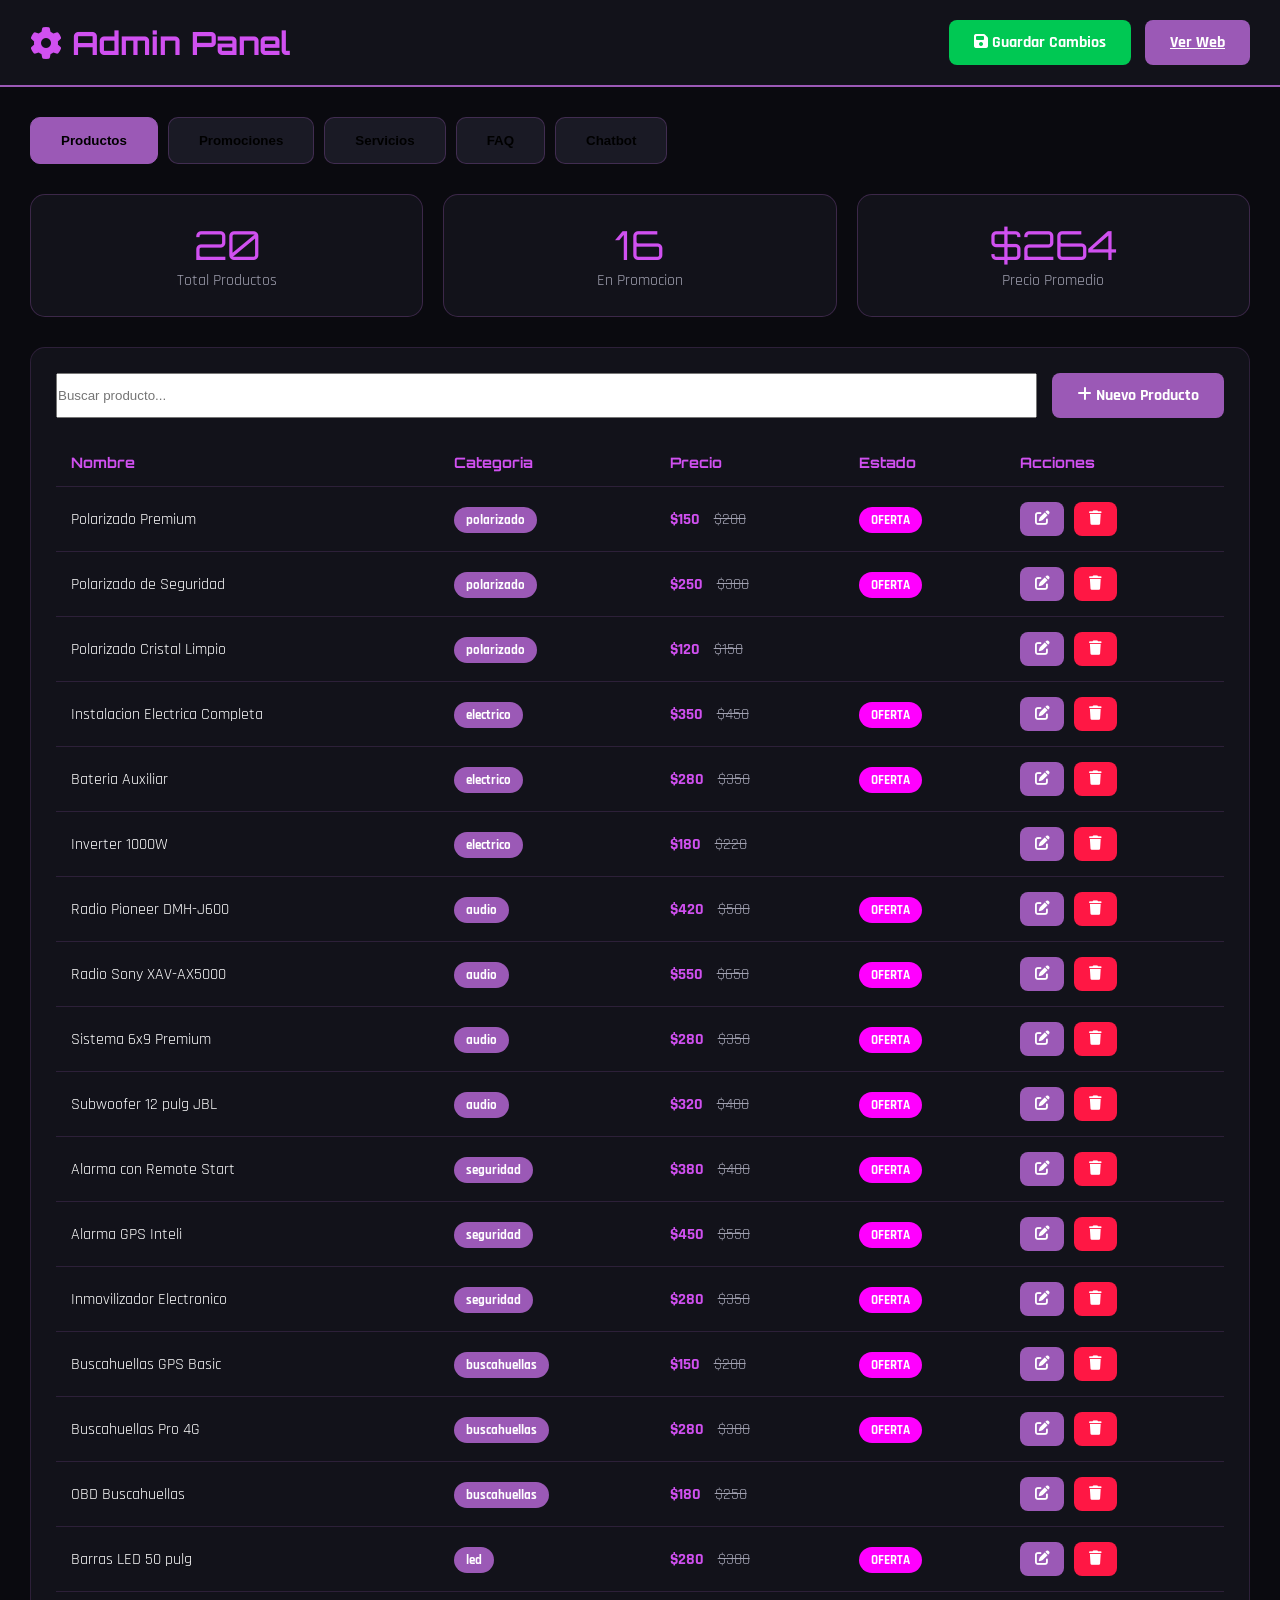
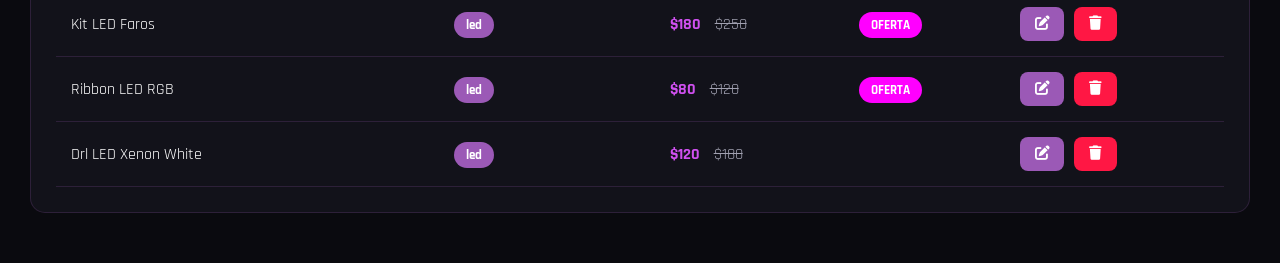
<file: admin.html>
<!DOCTYPE html>
<html lang="es">
<head>
    <meta charset="UTF-8">
    <meta name="viewport" content="width=device-width, initial-scale=1.0">
    <title>Admin - Accesorios Auto Pro</title>
    <link href="https://fonts.googleapis.com/css2?family=Orbitron:wght@400;700&family=Rajdhani:wght@400;600;700&display=swap" rel="stylesheet">
    <link rel="stylesheet" href="https://cdnjs.cloudflare.com/ajax/libs/font-awesome/6.4.0/css/all.min.css">
    <style>
        :root {
            --primary: #9b59b6;
            --primary-dark: #7d3c98;
            --neon-purple: #d050f0;
            --neon-pink: #ff00ff;
            --dark: #0a0a0f;
            --dark-secondary: #12121a;
            --dark-tertiary: #1a1a25;
            --text: #ffffff;
            --text-muted: #a0a0b0;
            --success: #00c853;
            --danger: #ff1744;
        }
        * { margin: 0; padding: 0; box-sizing: border-box; }
        body { font-family: 'Rajdhani', sans-serif; background: var(--dark); color: var(--text); }
        
        .admin-header {
            background: var(--dark-secondary);
            padding: 20px 30px;
            display: flex;
            justify-content: space-between;
            align-items: center;
            border-bottom: 2px solid var(--primary);
        }
        .admin-header h1 { font-family: 'Orbitron', sans-serif; color: var(--neon-purple); }
        .btn {
            padding: 12px 25px;
            border: none;
            border-radius: 8px;
            cursor: pointer;
            font-family: 'Rajdhani', sans-serif;
            font-weight: 700;
            font-size: 1rem;
            transition: all 0.3s;
        }
        .btn-primary { background: var(--primary); color: var(--text); }
        .btn-primary:hover { background: var(--neon-purple); box-shadow: 0 0 20px var(--neon-purple); }
        .btn-success { background: var(--success); color: #fff; }
        .btn-danger { background: var(--danger); color: #fff; }
        
        .container { max-width: 1400px; margin: 0 auto; padding: 30px; }
        
        .tabs { display: flex; gap: 10px; margin-bottom: 30px; }
        .tab {
            padding: 15px 30px;
            background: var(--dark-tertiary);
            border: 1px solid rgba(155,89,182,0.3);
            border-radius: 10px;
            cursor: pointer;
            font-weight: 600;
            transition: all 0.3s;
        }
        .tab.active { background: var(--primary); border-color: var(--primary); }
        
        .panel { display: none; }
        .panel.active { display: block; }
        
        .card {
            background: var(--dark-secondary);
            border: 1px solid rgba(155,89,182,0.2);
            border-radius: 15px;
            padding: 25px;
            margin-bottom: 20px;
        }
        
        .form-grid {
            display: grid;
            grid-template-columns: repeat(auto-fit, minmax(250px, 1fr));
            gap: 20px;
        }
        .form-group { margin-bottom: 15px; }
        .form-group label { display: block; margin-bottom: 8px; font-weight: 600; color: var(--text-muted); }
        .form-group input, .form-group select, .form-group textarea {
            width: 100%;
            padding: 15px;
            background: var(--dark-tertiary);
            border: 1px solid rgba(155,89,182,0.3);
            border-radius: 10px;
            color: var(--text);
            font-family: 'Rajdhani', sans-serif;
            font-size: 1rem;
        }
        .form-group input:focus { outline: none; border-color: var(--primary); }
        
        .table { width: 100%; border-collapse: collapse; }
        .table th, .table td {
            padding: 15px;
            text-align: left;
            border-bottom: 1px solid rgba(155,89,182,0.2);
        }
        .table th { color: var(--neon-purple); font-family: 'Orbitron', sans-serif; font-size: 0.9rem; }
        .table tr:hover { background: var(--dark-tertiary); }
        
        .badge {
            padding: 5px 12px;
            border-radius: 20px;
            font-size: 0.8rem;
            font-weight: 700;
        }
        .badge-promocion { background: var(--neon-pink); }
        .badge-normal { background: var(--primary); }
        
        .acciones { display: flex; gap: 10px; }
        .btn-sm { padding: 8px 15px; font-size: 0.9rem; }
        
        .modal {
            display: none;
            position: fixed;
            top: 0;
            left: 0;
            width: 100%;
            height: 100%;
            background: rgba(0,0,0,0.8);
            z-index: 1000;
            justify-content: center;
            align-items: center;
        }
        .modal.active { display: flex; }
        .modal-content {
            background: var(--dark-secondary);
            border: 2px solid var(--primary);
            border-radius: 20px;
            padding: 30px;
            max-width: 600px;
            width: 90%;
            max-height: 90vh;
            overflow-y: auto;
        }
        
        .toast {
            position: fixed;
            bottom: 30px;
            right: 30px;
            padding: 20px 30px;
            border-radius: 10px;
            color: #fff;
            font-weight: 700;
            transform: translateY(100px);
            transition: all 0.3s;
        }
        .toast.show { transform: translateY(0); }
        .toast-success { background: var(--success); }
        .toast-error { background: var(--danger); }
        
        .stats-grid {
            display: grid;
            grid-template-columns: repeat(auto-fit, minmax(200px, 1fr));
            gap: 20px;
            margin-bottom: 30px;
        }
        .stat-card {
            background: var(--dark-secondary);
            border: 1px solid rgba(155,89,182,0.3);
            border-radius: 15px;
            padding: 25px;
            text-align: center;
        }
        .stat-number { font-family: 'Orbitron', sans-serif; font-size: 2.5rem; color: var(--neon-purple); }
        .stat-label { color: var(--text-muted); }
        
        .search-bar {
            display: flex;
            gap: 15px;
            margin-bottom: 20px;
        }
        .search-bar input { flex: 1; }
        
        @media (max-width: 768px) {
            .form-grid { grid-template-columns: 1fr; }
            .table { font-size: 0.9rem; }
            .admin-header { flex-direction: column; gap: 15px; }
        }
    </style>
</head>
<body>
    <header class="admin-header">
        <h1><i class="fas fa-cog"></i> Admin Panel</h1>
        <div>
            <span id="statusGuardar" style="color: var(--text-muted); margin-right: 15px;"></span>
            <button class="btn btn-success" onclick="guardarTodo()">
                <i class="fas fa-save"></i> Guardar Cambios
            </button>
            <a href="index.html" class="btn btn-primary" style="margin-left: 10px;">Ver Web</a>
        </div>
    </header>

    <div class="container">
        <div class="tabs">
            <button class="tab active" onclick="cambiarTab('productos')">Productos</button>
            <button class="tab" onclick="cambiarTab('promociones')">Promociones</button>
            <button class="tab" onclick="cambiarTab('servicios')">Servicios</button>
            <button class="tab" onclick="cambiarTab('faq')">FAQ</button>
            <button class="tab" onclick="cambiarTab('chatbot')">Chatbot</button>
        </div>

        <div id="productos" class="panel active">
            <div class="stats-grid">
                <div class="stat-card">
                    <div class="stat-number" id="totalProductos">0</div>
                    <div class="stat-label">Total Productos</div>
                </div>
                <div class="stat-card">
                    <div class="stat-number" id="productosPromo">0</div>
                    <div class="stat-label">En Promocion</div>
                </div>
                <div class="stat-card">
                    <div class="stat-number" id="precioPromedio">$0</div>
                    <div class="stat-label">Precio Promedio</div>
                </div>
            </div>
            
            <div class="card">
                <div class="search-bar">
                    <input type="text" id="buscarProducto" placeholder="Buscar producto..." onkeyup="filtrarProductos()">
                    <button class="btn btn-primary" onclick="abrirModal('modalProducto')">
                        <i class="fas fa-plus"></i> Nuevo Producto
                    </button>
                </div>
                <table class="table">
                    <thead>
                        <tr>
                            <th>Nombre</th>
                            <th>Categoria</th>
                            <th>Precio</th>
                            <th>Estado</th>
                            <th>Acciones</th>
                        </tr>
                    </thead>
                    <tbody id="tablaProductos"></tbody>
                </table>
            </div>
        </div>

        <div id="promociones" class="panel">
            <div class="card">
                <button class="btn btn-primary" onclick="abrirModal('modalPromocion')" style="margin-bottom: 20px;">
                    <i class="fas fa-plus"></i> Nueva Promocion
                </button>
                <table class="table">
                    <thead>
                        <tr>
                            <th>Titulo</th>
                            <th>Descripcion</th>
                            <th>Descuento</th>
                            <th>Valido hasta</th>
                            <th>Acciones</th>
                        </tr>
                    </thead>
                    <tbody id="tablaPromociones"></tbody>
                </table>
            </div>
        </div>

        <div id="servicios" class="panel">
            <div class="card">
                <button class="btn btn-primary" onclick="abrirModal('modalServicio')" style="margin-bottom: 20px;">
                    <i class="fas fa-plus"></i> Nuevo Servicio
                </button>
                <table class="table">
                    <thead>
                        <tr>
                            <th>Servicio</th>
                            <th>Precio</th>
                            <th>Duracion</th>
                            <th>Acciones</th>
                        </tr>
                    </thead>
                    <tbody id="tablaServicios"></tbody>
                </table>
            </div>
        </div>

        <div id="faq" class="panel">
            <div class="card">
                <button class="btn btn-primary" onclick="abrirModal('modalFAQ')" style="margin-bottom: 20px;">
                    <i class="fas fa-plus"></i> Nueva Pregunta
                </button>
                <table class="table">
                    <thead>
                        <tr>
                            <th>Pregunta</th>
                            <th>Respuesta</th>
                            <th>Acciones</th>
                        </tr>
                    </thead>
                    <tbody id="tablaFAQ"></tbody>
                </table>
            </div>
        </div>

        <div id="chatbot" class="panel">
            <div class="card">
                <h3 style="margin-bottom: 20px; color: var(--neon-purple);">Configuracion del Chatbot</h3>
                <div class="form-group">
                    <label>Mensaje de Saludo</label>
                    <input type="text" id="chatbotSaludo" onchange="marcarCambio()">
                </div>
                <div class="form-group">
                    <label>Mensaje de Despedida</label>
                    <input type="text" id="chatbotDespedida" onchange="marcarCambio()">
                </div>
            </div>
        </div>
    </div>

    <div id="modalProducto" class="modal">
        <div class="modal-content">
            <h2 style="margin-bottom: 20px;">Nuevo Producto</h2>
            <div class="form-group">
                <label>Nombre</label>
                <input type="text" id="prodNombre">
            </div>
            <div class="form-group">
                <label>Categoria</label>
                <select id="prodCategoria">
                    <option value="polarizado">Polarizado</option>
                    <option value="electrico">Electrico</option>
                    <option value="audio">Audio</option>
                    <option value="seguridad">Alarmas</option>
                    <option value="buscahuellas">GPS</option>
                    <option value="led">LED</option>
                </select>
            </div>
            <div class="form-group">
                <label>Descripcion</label>
                <textarea id="prodDescripcion" rows="3"></textarea>
            </div>
            <div class="form-grid">
                <div class="form-group">
                    <label>Precio ($)</label>
                    <input type="number" id="prodPrecio">
                </div>
                <div class="form-group">
                    <label>Precio Anterior ($)</label>
                    <input type="number" id="prodPrecioAnterior">
                </div>
            </div>
            <div class="form-group">
                <label>Promocion</label>
                <select id="prodPromocion">
                    <option value="false">No</option>
                    <option value="true">Si</option>
                </select>
            </div>
            <div class="acciones" style="margin-top: 20px;">
                <button class="btn btn-primary" onclick="guardarProducto()">Guardar</button>
                <button class="btn btn-danger" onclick="cerrarModal('modalProducto')">Cancelar</button>
            </div>
        </div>
    </div>

    <div id="modalPromocion" class="modal">
        <div class="modal-content">
            <h2 style="margin-bottom: 20px;">Nueva Promocion</h2>
            <div class="form-group">
                <label>Titulo</label>
                <input type="text" id="promTitulo">
            </div>
            <div class="form-group">
                <label>Descripcion</label>
                <textarea id="promDescripcion" rows="3"></textarea>
            </div>
            <div class="form-grid">
                <div class="form-group">
                    <label>Descuento</label>
                    <input type="text" id="promDescuento" placeholder="20%">
                </div>
                <div class="form-group">
                    <label>Valido hasta</label>
                    <input type="date" id="promValido">
                </div>
            </div>
            <div class="acciones" style="margin-top: 20px;">
                <button class="btn btn-primary" onclick="guardarPromocion()">Guardar</button>
                <button class="btn btn-danger" onclick="cerrarModal('modalPromocion')">Cancelar</button>
            </div>
        </div>
    </div>

    <div id="modalServicio" class="modal">
        <div class="modal-content">
            <h2 style="margin-bottom: 20px;">Nuevo Servicio</h2>
            <div class="form-group">
                <label>Nombre</label>
                <input type="text" id="servNombre">
            </div>
            <div class="form-grid">
                <div class="form-group">
                    <label>Precio ($)</label>
                    <input type="number" id="servPrecio">
                </div>
                <div class="form-group">
                    <label>Duracion</label>
                    <input type="text" id="servDuracion" placeholder="2-4 horas">
                </div>
            </div>
            <div class="acciones" style="margin-top: 20px;">
                <button class="btn btn-primary" onclick="guardarServicio()">Guardar</button>
                <button class="btn btn-danger" onclick="cerrarModal('modalServicio')">Cancelar</button>
            </div>
        </div>
    </div>

    <div id="modalFAQ" class="modal">
        <div class="modal-content">
            <h2 style="margin-bottom: 20px;">Nueva Pregunta FAQ</h2>
            <div class="form-group">
                <label>Pregunta</label>
                <input type="text" id="faqPregunta">
            </div>
            <div class="form-group">
                <label>Respuesta</label>
                <textarea id="faqRespuesta" rows="4"></textarea>
            </div>
            <div class="acciones" style="margin-top: 20px;">
                <button class="btn btn-primary" onclick="guardarFAQ()">Guardar</button>
                <button class="btn btn-danger" onclick="cerrarModal('modalFAQ')">Cancelar</button>
            </div>
        </div>
    </div>

    <div id="toast" class="toast"></div>

    <script>
        let datos = { productos: [], promociones: [], servicios: [], faq: [], chatbot: {} };
        let cambios = false;
        let editandoId = null;

        async function cargarDatos() {
            try {
                const res = await fetch('datos/productos.json');
                datos = await res.json();
                renderizarTodo();
            } catch(e) {
                mostrarToast('Error cargando datos', 'error');
            }
        }

        function renderizarTodo() {
            renderizarProductos();
            renderizarPromociones();
            renderizarServicios();
            renderizarFAQ();
            document.getElementById('chatbotSaludo').value = datos.chatbot?.saludo || '';
            document.getElementById('chatbotDespedida').value = datos.chatbot?.despedida || '';
            actualizarStats();
        }

        function actualizarStats() {
            document.getElementById('totalProductos').textContent = datos.productos.length;
            document.getElementById('productosPromo').textContent = datos.productos.filter(p => p.promocion).length;
            const avg = datos.productos.reduce((a, p) => a + (p.precio || 0), 0) / (datos.productos.length || 1);
            document.getElementById('precioPromedio').textContent = '$' + Math.round(avg);
        }

        function renderizarProductos() {
            const filter = document.getElementById('buscarProducto').value.toLowerCase();
            const prods = datos.productos.filter(p => p.nombre.toLowerCase().includes(filter));
            document.getElementById('tablaProductos').innerHTML = prods.map((p, i) => `
                <tr>
                    <td>${p.nombre}</td>
                    <td><span class="badge badge-normal">${p.categoria}</span></td>
                    <td>
                        <span style="color: var(--neon-purple); font-weight: 700;">$${p.precio}</span>
                        ${p.precioAnterior ? `<span style="text-decoration: line-through; color: var(--text-muted); margin-left: 10px;">$${p.precioAnterior}</span>` : ''}
                    </td>
                    <td>${p.promocion ? '<span class="badge badge-promocion">OFERTA</span>' : ''}</td>
                    <td>
                        <div class="acciones">
                            <button class="btn btn-primary btn-sm" onclick="editarProducto(${i})"><i class="fas fa-edit"></i></button>
                            <button class="btn btn-danger btn-sm" onclick="eliminarProducto(${i})"><i class="fas fa-trash"></i></button>
                        </div>
                    </td>
                </tr>
            `).join('');
        }

        function renderizarPromociones() {
            document.getElementById('tablaPromociones').innerHTML = datos.promociones.map((p, i) => `
                <tr>
                    <td>${p.titulo}</td>
                    <td>${p.descripcion}</td>
                    <td><span class="badge badge-promocion">${p.descuento}</span></td>
                    <td>${p.valido}</td>
                    <td>
                        <button class="btn btn-danger btn-sm" onclick="eliminarPromocion(${i})"><i class="fas fa-trash"></i></button>
                    </td>
                </tr>
            `).join('');
        }

        function renderizarServicios() {
            document.getElementById('tablaServicios').innerHTML = datos.servicios.map((s, i) => `
                <tr>
                    <td>${s.nombre}</td>
                    <td style="color: var(--neon-purple); font-weight: 700;">$${s.precio}</td>
                    <td>${s.tiempo}</td>
                    <td>
                        <button class="btn btn-danger btn-sm" onclick="eliminarServicio(${i})"><i class="fas fa-trash"></i></button>
                    </td>
                </tr>
            `).join('');
        }

        function renderizarFAQ() {
            document.getElementById('tablaFAQ').innerHTML = datos.faq.map((f, i) => `
                <tr>
                    <td>${f.pregunta}</td>
                    <td>${f.respuesta.substring(0, 50)}...</td>
                    <td>
                        <button class="btn btn-danger btn-sm" onclick="eliminarFAQ(${i})"><i class="fas fa-trash"></i></button>
                    </td>
                </tr>
            `).join('');
        }

        function cambiarTab(tab) {
            document.querySelectorAll('.tab').forEach(t => t.classList.remove('active'));
            document.querySelectorAll('.panel').forEach(p => p.classList.remove('active'));
            event.target.classList.add('active');
            document.getElementById(tab).classList.add('active');
        }

        function filtrarProductos() { renderizarProductos(); }

        function abrirModal(id) {
            document.getElementById(id).classList.add('active');
            editandoId = null;
        }

        function cerrarModal(id) {
            document.getElementById(id).classList.remove('active');
        }

        function marcarCambio() { cambios = true; }

        function guardarProducto() {
            const prod = {
                id: editandoId !== null ? editandoId : datos.productos.length + 1,
                nombre: document.getElementById('prodNombre').value,
                categoria: document.getElementById('prodCategoria').value,
                descripcion: document.getElementById('prodDescripcion').value,
                precio: parseInt(document.getElementById('prodPrecio').value),
                precioAnterior: parseInt(document.getElementById('prodPrecioAnterior').value) || null,
                promocion: document.getElementById('prodPromocion').value === 'true'
            };
            if (editandoId !== null) {
                datos.productos[editandoId] = prod;
            } else {
                datos.productos.push(prod);
            }
            cerrarModal('modalProducto');
            renderizarTodo();
            cambios = true;
            mostrarToast('Producto guardado!', 'success');
        }

        function editarProducto(i) {
            const p = datos.productos[i];
            document.getElementById('prodNombre').value = p.nombre;
            document.getElementById('prodCategoria').value = p.categoria;
            document.getElementById('prodDescripcion').value = p.descripcion;
            document.getElementById('prodPrecio').value = p.precio;
            document.getElementById('prodPrecioAnterior').value = p.precioAnterior || '';
            document.getElementById('prodPromocion').value = p.promocion ? 'true' : 'false';
            editandoId = i;
            abrirModal('modalProducto');
        }

        function eliminarProducto(i) {
            if(confirm('Eliminar producto?')) {
                datos.productos.splice(i, 1);
                renderizarTodo();
                cambios = true;
            }
        }

        function guardarPromocion() {
            datos.promociones.push({
                titulo: document.getElementById('promTitulo').value,
                descripcion: document.getElementById('promDescripcion').value,
                descuento: document.getElementById('promDescuento').value,
                valido: document.getElementById('promValido').value
            });
            cerrarModal('modalPromocion');
            renderizarTodo();
            cambios = true;
            mostrarToast('Promocion guardada!', 'success');
        }

        function eliminarPromocion(i) {
            if(confirm('Eliminar promocion?')) {
                datos.promociones.splice(i, 1);
                renderizarTodo();
                cambios = true;
            }
        }

        function guardarServicio() {
            datos.servicios.push({
                nombre: document.getElementById('servNombre').value,
                precio: parseInt(document.getElementById('servPrecio').value),
                tiempo: document.getElementById('servDuracion').value
            });
            cerrarModal('modalServicio');
            renderizarTodo();
            cambios = true;
            mostrarToast('Servicio guardado!', 'success');
        }

        function eliminarServicio(i) {
            if(confirm('Eliminar servicio?')) {
                datos.servicios.splice(i, 1);
                renderizarTodo();
                cambios = true;
            }
        }

        function guardarFAQ() {
            datos.faq.push({
                pregunta: document.getElementById('faqPregunta').value,
                respuesta: document.getElementById('faqRespuesta').value
            });
            cerrarModal('modalFAQ');
            renderizarTodo();
            cambios = true;
            mostrarToast('FAQ guardado!', 'success');
        }

        function eliminarFAQ(i) {
            if(confirm('Eliminar pregunta?')) {
                datos.faq.splice(i, 1);
                renderizarTodo();
                cambios = true;
            }
        }

        function guardarTodo() {
            if(!cambios && !editandoId) {
                mostrarToast('No hay cambios por guardar', 'error');
                return;
            }
            datos.chatbot = {
                saludo: document.getElementById('chatbotSaludo').value,
                despedida: document.getElementById('chatbotDespedida').value,
                respuestasDefault: datos.chatbot?.respuestasDefault || {},
                palabrasClave: datos.chatbot?.palabrasClave || {}
            };

            const json = JSON.stringify(datos, null, 2);
            const blob = new Blob([json], {type: 'application/json'});
            const url = URL.createObjectURL(blob);
            const a = document.createElement('a');
            a.href = url;
            a.download = 'datos/productos.json';
            a.click();

            mostrarToast('Datos descargados! Guarda el archivo en datos/productos.json y haz git push', 'success');
            cambios = false;
        }

        function mostrarToast(msg, tipo) {
            const toast = document.getElementById('toast');
            toast.textContent = msg;
            toast.className = 'toast toast-' + tipo + ' show';
            setTimeout(() => toast.classList.remove('show'), 3000);
        }

        cargarDatos();
    </script>
</body>
</html>
</file>
